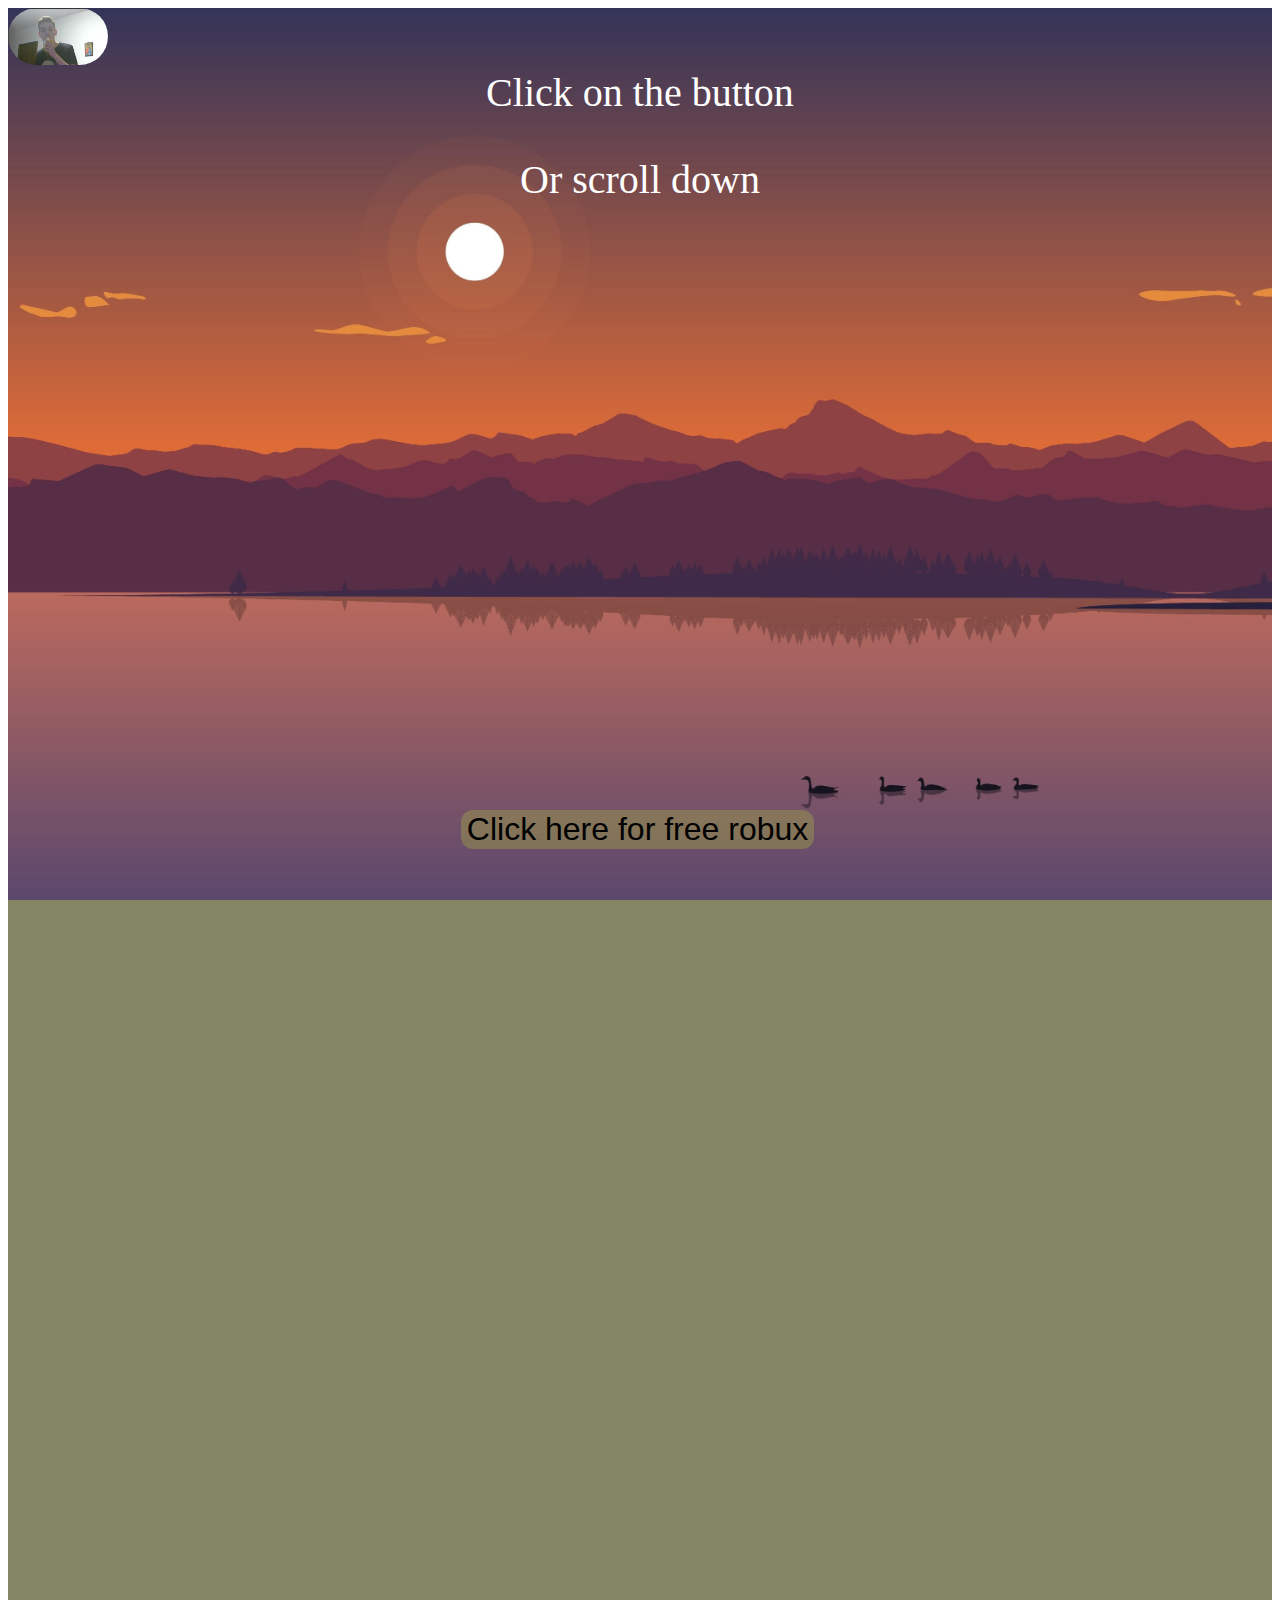
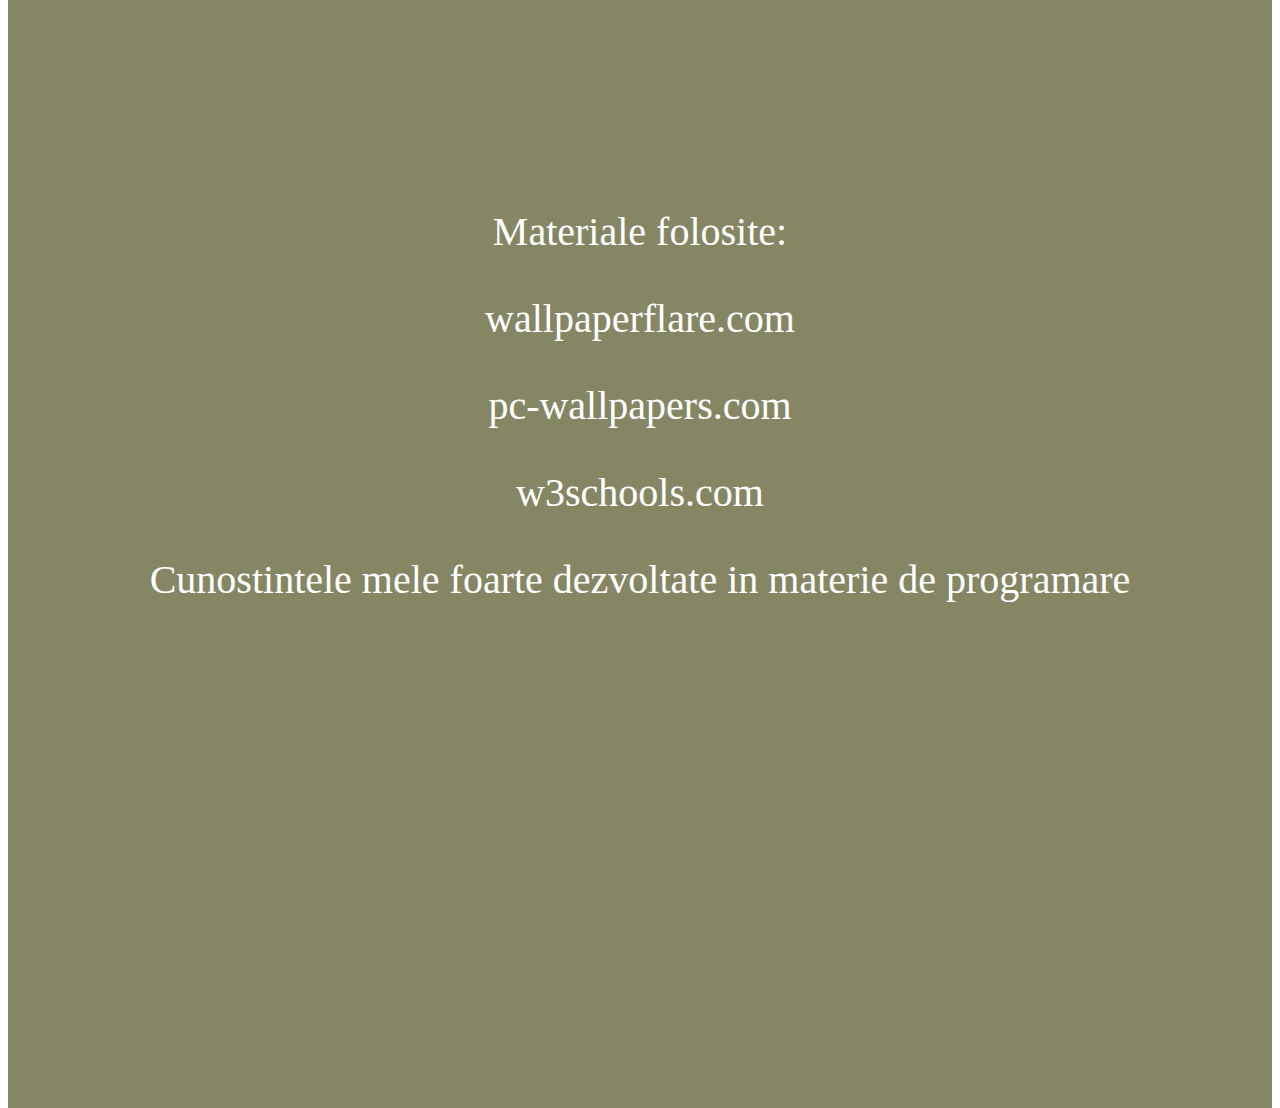
<file: index.html>
<!DOCTYPE html>
<html lang="en">
<head>
    <meta charset="UTF-8">
    <meta http-equiv="X-UA-Compatible" content="IE=edge">
    <meta name="viewport" content="width=device-width, initial-scale=1.0">
    <title>Free legit robux</title>
    <link rel = "stylesheet" href="index.css">
    <style>
        body, html {
        height: 100%;
        }
    </style>
</head>
<body>
    <div class="bg im1">
        <img src="images/Screenshot 2023-05-27 121226.png" alt="rip ivan">
        <p>Click on the button</p>
        <p>Or scroll down</p>
    </div>
    <div class="bg im1"></div>
    <div>
        <a href = "https://www.youtube.com/watch?v=dQw4w9WgXcQ">
            <button class = btn>Click here for free robux</button>
        </a>
    </div>
    <div class ="bg im2">
        <p> Materiale folosite: </p>
        <p>wallpaperflare.com</p>
        <p>pc-wallpapers.com</p>
        <p>w3schools.com</p>
        <p>Cunostintele mele foarte dezvoltate in materie de programare</p>
    </div>
</body>
</html>
</file>
<file: index.css>
img
{
    width: 100px;
    border-radius: 1000px;
    transform: rotate(360);
}
.rotate:hover
{
    transform: rotate(360);
}
button
{
    color: rgb(rgb(255, 255, 255));
    background-color: rgba(167, 185, 65, 0.345);
    position: absolute;
    font-size: 32px;
    top: 90%;
    left: 36%;
    border: none;
    border-radius: 12px;
}
.btn:hover
{
    color: rgb(rgb(255, 255, 255));
    background-color: rgba(167, 140, 80, 0.801);
    padding: 2px 8px;
}
p{
    margin-top: 0px;
    color: rgb(255, 255, 255);
    font-size: 40px;
    text-align: center;
}
.bg
{
    height: 100%;
    background-color: #858764;
    background-repeat: no-repeat;
    background-attachment: fixed;
    background-position: center;
    background-size: cover;
    position: relative;
    align-items: center;

}
.im1
{
    background-image: url("images/wallpaperflare.com_wallpaper.jpg");
}
.im2
{
    background-image: url("images/wp4676591-4k-pc-wallpapers.jpg");
}
</file>
